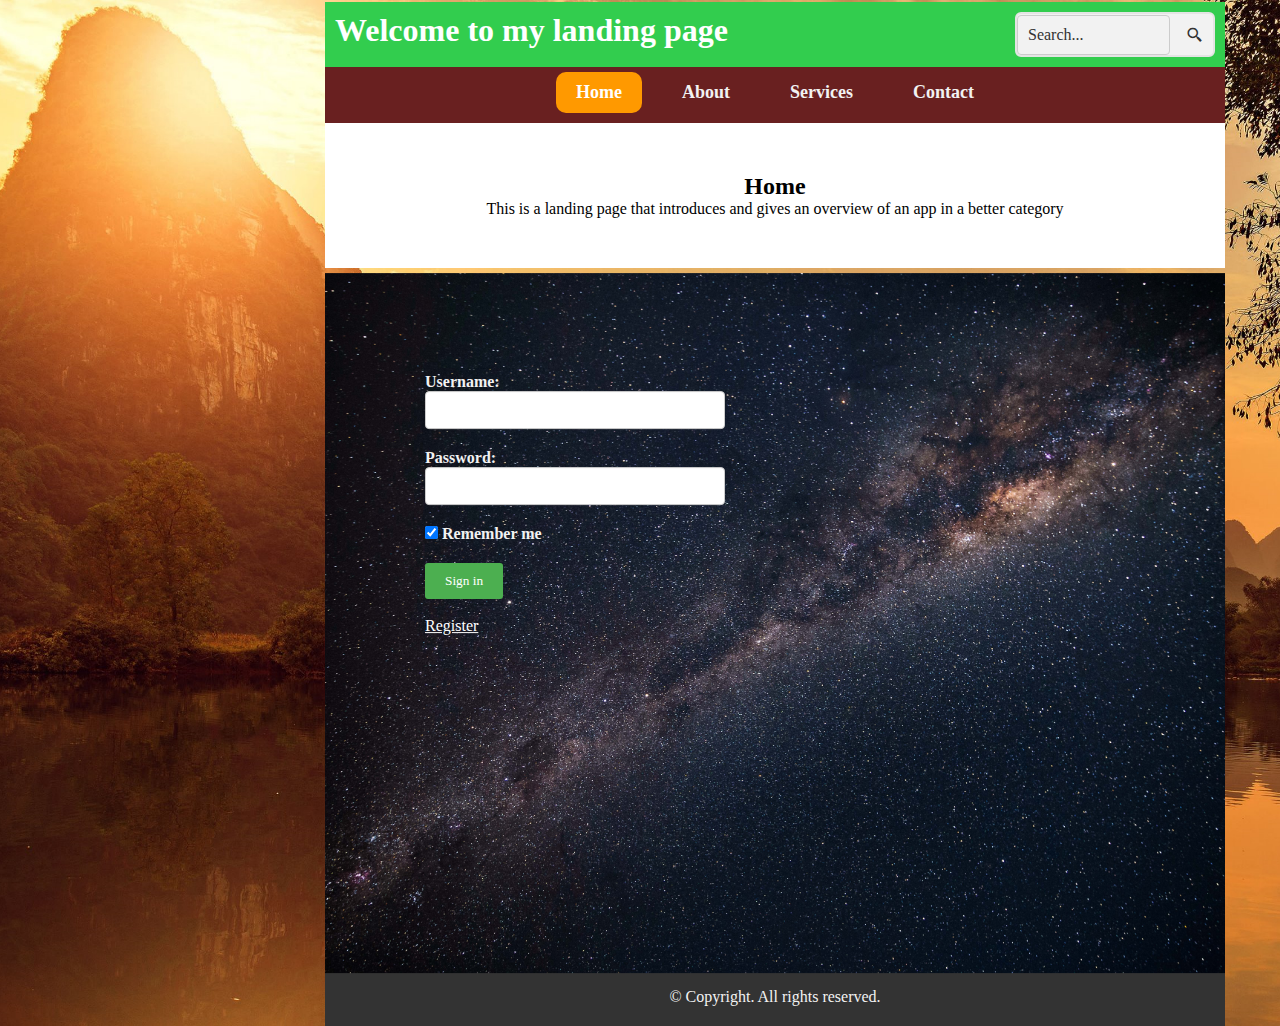
<file: index.html>
<!DOCTYPE html>
<html lang="en, es">
<head>
    <meta charset="UTF-8">
    <title>Landing page</title>
    <link rel="stylesheet" href="style.css">
    <link href='https://unpkg.com/boxicons@2.1.4/css/boxicons.min.css' rel='stylesheet'>
    
</head>
<body>
    <div id="header">
      <h1>Welcome to my landing page</h1>
      <form action="#" class="search-bar">
        <input type="text" placeholder="Search...">
        <button type="submit">
          <i class='bx bx-search-alt-2'></i>
        </button>
      </form>
    </div>
  
    </div>
    <div class="tabs">
      <div class="tab active">Home</div>
      <div class="tab">About</div>
      <div class="tab">Services</div>
      <div class="tab">Contact</div>
    </div>
    
    <div class="content">
      <h2>Home</h2>
      <p>This is a landing page that introduces and gives an overview
          of an app in a better category
      </p>
      
    </div>
    
    <div class="content" style="display: none;">
      <h2>About</h2>
      <p>It is a web app which introduces you to a sign up Page
          to sign up in the app for better understandability
      </p>
    </div>
      
    <div class="content" style="display: none;">
      <h2>Services</h2>
      <p>This app gives services in terms of giving out a 
          platform where employers can display their jobs
      </p>
    </div>
    
    <div class="content" style="display: none;">
      <h2>Contact</h2>
      <p>+254712345678</p>
    </div>
    <div class="signin">
      <div class="container">
        <div class="login-form">
          
            <form action="verify.php" method="post">
              <div class="form-group">
                <label for="username">Username:</label>
                <input type="text" id="username" name="username" required>
              </div>
        
              <div class="form-group">
                <label for="password">Password:</label>
                <input type="password" id="password" name="password" required>
              </div>
              <div class="form-group">
                <label for="checkbox">
                <input type="checkbox" checked="checked" name="remember"> Remember me
                </label>
              </div>
        
              <input type="submit" value="Sign in"> <br> <br>
              
              <p><a href="main.html">Register</a></p>
              
            </form>
            
          
        </div>
        
        </div>
      </div>
    </div>


    <div class="footer">
      <div class="copyright">
        <p>&copy; Copyright. All rights reserved.</p>
      </div>
    </div>
    <script>
      const tabs = document.querySelectorAll('.tab');
      const contents = document.querySelectorAll('.content');
      
      tabs.forEach((tab, index) => {
        tab.addEventListener('click', () => {
          tabs.forEach((tab) => tab.classList.remove('active'));
          contents.forEach((content) => content.style.display = 'none');
          
          tab.classList.add('active');
          contents[index].style.display = 'block';
        });
      });
    </script>
</body>
</html>
</file>
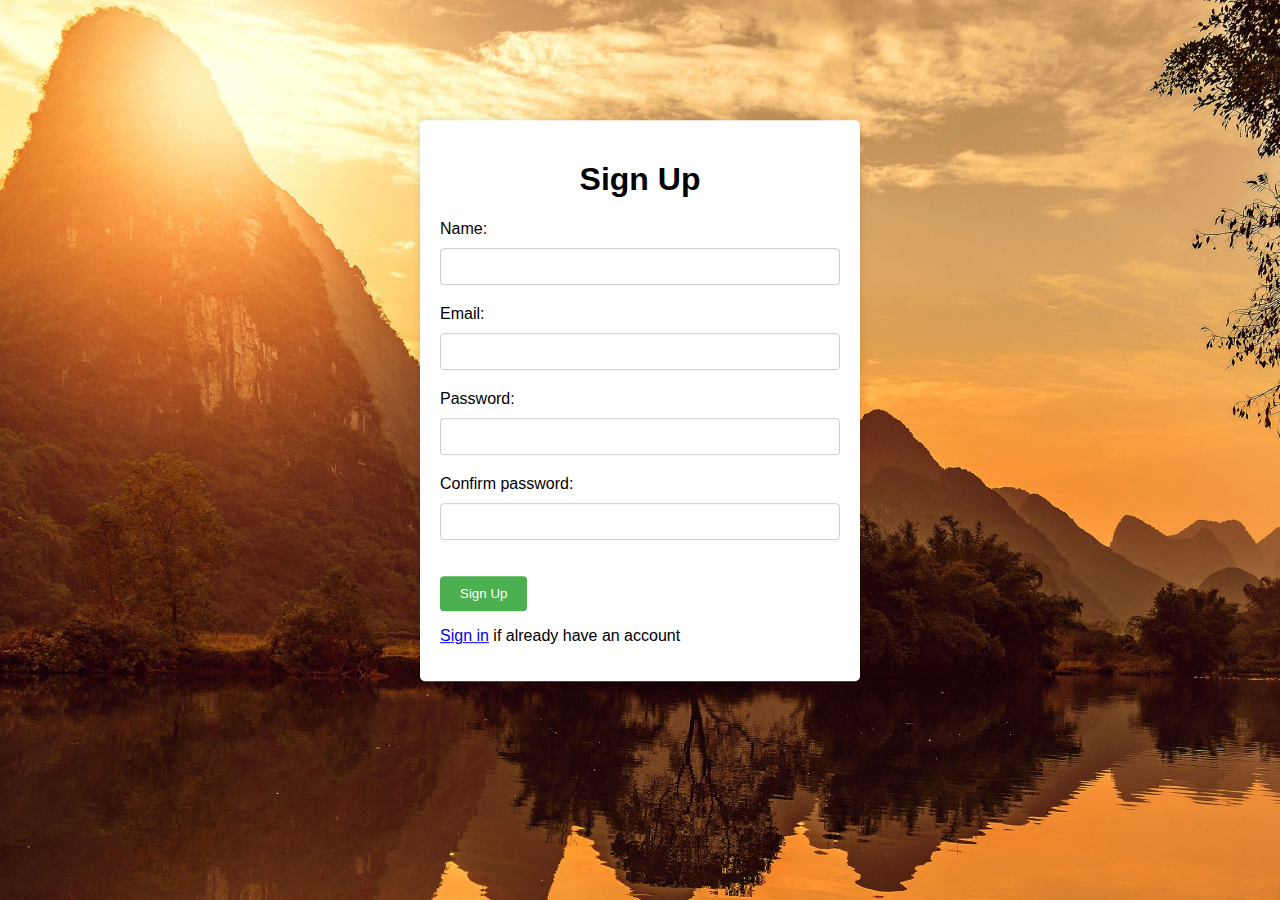
<file: main.html>
<!DOCTYPE html>
<html>
<head>
  <title>Sign Up Page</title>
  <link rel="stylesheet" href="styles.css">
  <script src="script.js" defer></script>
</head>
<body>
  <div class="container">
    <h1>Sign Up</h1>
    <form action="signup.php" method="post">
      <label for="name">Name:</label>
      <input type="text" id="name" name="name" required>

      <label for="email">Email:</label>
      <input type="email" id="email" name="email" required>

      <label for="password">Password:</label>
      <input type="password" id="passwordInput" name="password" required>

      <label for="password">Confirm password:</label>
      <input type="password" id="confirmPasswordInput" name="confirm password" required>

      <p id="passwordStrength"></p>
      <p id="passwordMatch"></p>

      <button type="submit">Sign Up</button>
      <p><a href="index.html">Sign in</a> if already have an account</p>
    </form>
  </div>
  
</body>
</html>
</file>
<file: style.css>
/* @keyframes backgroundAnimation {
  0% { background-image: url(/images/pexels-philippe-donn-1169754.jpg); }
  25% { background-color: blue; }
  50% { background-color: green; }
  75% { background-color: yellow; }
  100% { background-color: purple; }
} */

* {
    margin: 0;
    padding: 0;
    box-sizing: border-box;
    font-family: 'poppins', 'sans-serif';
}

body {
    transform: translate(35%, -10%);
    width: 900px;
    height: 700px;
    padding: auto;
    margin: 10px ;
    background-image: url(/images/Screenshot\ \(348\).png);
    animation: backgroundAnimation 10s infinite;
    transition: background-color 0.5s ease-in-out;
}

#header {
    background-color: #333333;
    padding: 10px;
    color: #ffffff;
    position: fixed;
    top: 0;
    left: 0;
    width: 100%;
    /* padding: 0.1px 112.5%; */
    background: rgb(50, 205, 78);
    display: flex;
    justify-content: space-between;
    align-items: left;
    z-index: 100;
}

.search-bar {
    width: 200px;
    height: 45px;
    background: transparent;
    border: 2px solid #e4e4e4;
    border-radius: 6px;
    display: flex;
    align-items: center;
    background-color: #f2f2f2;
}

.search-bar input {
    width: 200%;
    background: transparent;
    border: none;
    outline: none;
    font-size: 16px;
    color: #0f0202;
    padding-left: 10px;
}

.search-bar input::placeholder {
    color: #333333;
    align-items: center;
    justify-content: right;
    padding-right: 50%;
}

.search-bar button {
    width: 50px;
    height: 100%;
    background: transparent;
    border: none;
    outline: none;
    display: flex;
    justify-content: center;
    align-items: center;
    cursor: pointer;
}

.search-bar button i {
    font-size: 14px;
    color: #333333;
    align-items: right;
    padding-left: 15%;
    font-size: large;

}

.search-bar input[type="text"]{
    width: 90%;
}
  
.tabs {
    display: flex;
    justify-content: center;
    align-items: center;
    background-color: #692020;
    padding-top: 70px;
    padding-bottom: 10px;
    margin-top: 8%;
}
  
.tab {
    margin: 0 10px;
    padding: 10px 20px;
    font-size: 18px;
    font-weight: bold;
    cursor: pointer;
    color: #f2f2f2;
}
  
.tab.active {
    background-color: #ff9900;
    color: #ffffff;
    border-radius: 10px;
}
  
.content {
    padding: 50px;
    background-color: #ffffff;
    text-align: center;
}

.signin {
    display: flex;
    height: 100%;
    justify-content: center;
    align-items: center;
}

.container {
    
    position: relative;
    transform: translate(0%, -0.7%);
    width: 1500px;
    height: 700px;
    background: url(/images/pexels-philippe-donn-1169754.jpg);
    background-repeat: no-repeat;
    background-position: center;
    background-size: cover;
    border-radius: 0px;
    margin-top: 20px;
    padding: 100px;
    padding-right: 50px;
}

.login-form h1 {
    text-align: center;
    align-items: center;
}

.form-group {
    margin-bottom: 20px;
    color: #f2f2f2;
}

.login-form a {
    color: #ffffff;
}

label {
    display: block;
    font-weight: bold;
}

input[type="text"],
input[type="password"] {
  width: 40%;
  padding: 10px;
  border: 1px solid #ccc;
  border-radius: 4px;
  align-items: center;

}

input[type="Submit"] {
    background-color: #4caf50;
    color: white;
    padding: 10px 20px;
    border: none;
    cursor: pointer;
    transition: 0.5s;
    border-radius: 3px;
}

.footer {
    margin-bottom: 20px;
    padding-bottom: 0%;
}
  
.copyright {
    background-color: #333333;
    padding: 20px;
    color: #ffffff;
    text-align: center;
    
}

.copyright p {
    color: #f2f2f2;
    padding: 0%;
    width: 100%;
    height: 50%
}
</file>
<file: styles.css>
body {
    font-family: Arial, sans-serif;
    background-image: url(/images/Screenshot\ \(348\).png);
    transform: translate(-0%, 20%);
}
.container {
  max-width: 400px;
  margin: 0 auto;
  padding: 20px;
  background-color: #fff;
  border-radius: 5px;
  box-shadow: 0 0 10px rgba(0, 0, 0, 0.1);
}
h1 {
  text-align: center;
}

label {
  display: block;
  margin-bottom: 10px;
}

input[type="text"],
input[type="email"],
input[type="password"] {
  width: 100%;
  padding: 10px;
  border: 1px solid #ccc;
  border-radius: 4px;
  box-sizing: border-box;
  margin-bottom: 20px;
}

button {
  background-color: #4caf50;
  color: white;
  padding: 10px 20px;
  border: none;
  border-radius: 4px;
  cursor: pointer;
}
</file>
